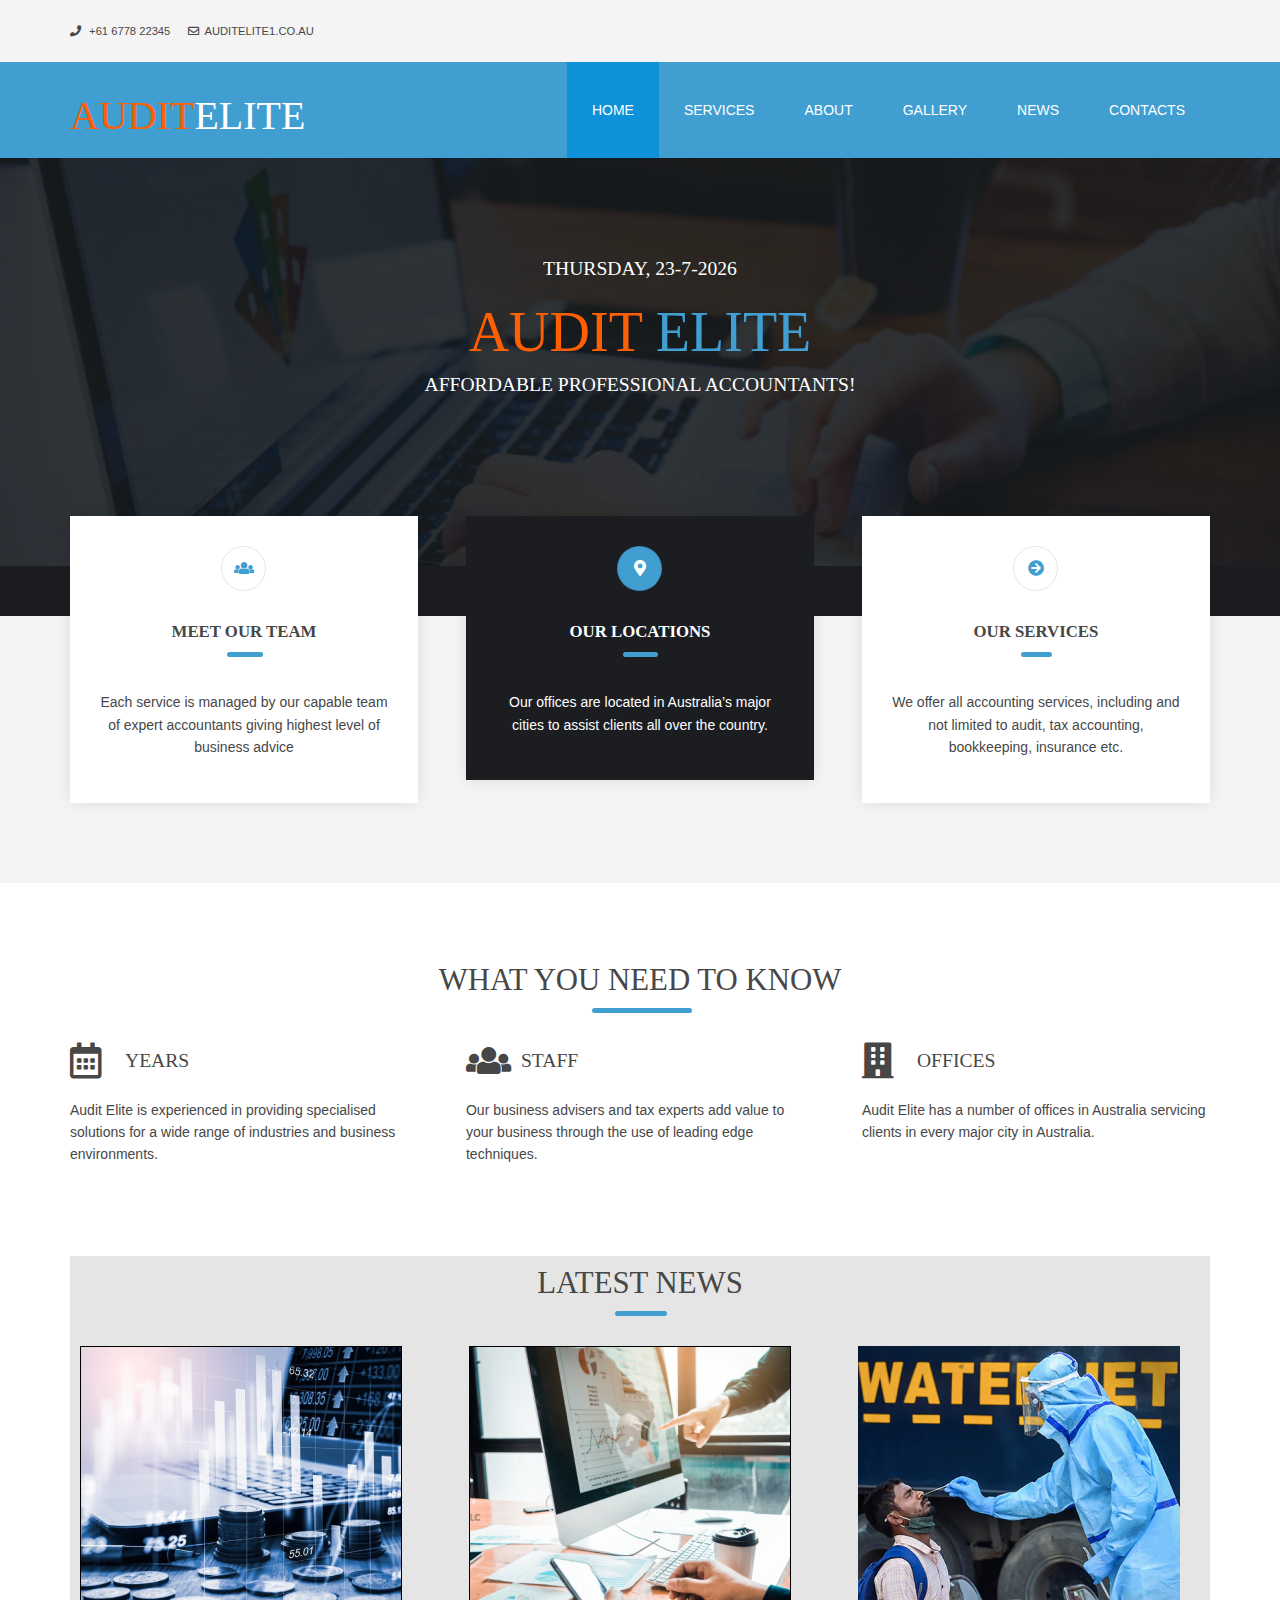
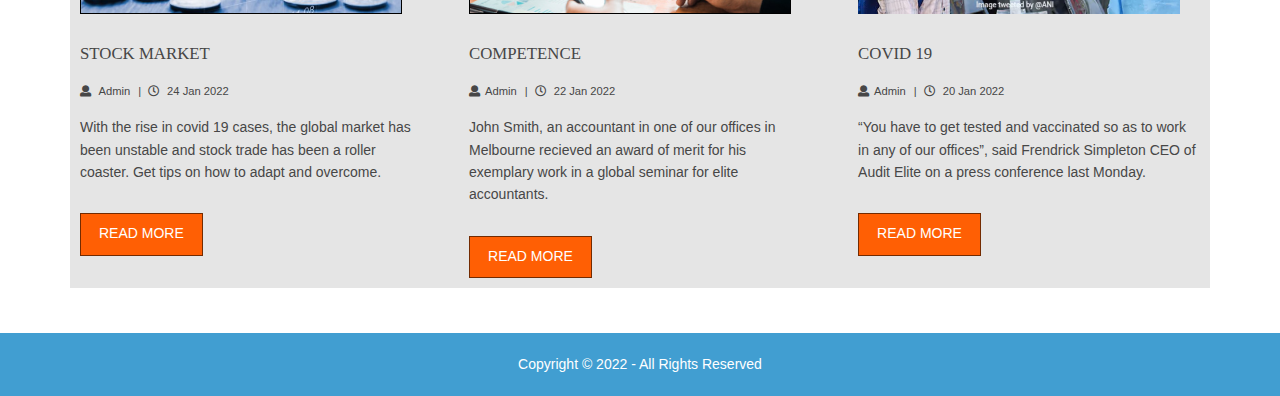
<file: index.html>
<!DOCTYPE html>
<html lang="">

<head>
    <title>AuditElite</title>
    <meta charset="utf-8">
    <meta name="viewport" content="width=device-width, initial-scale=1.0">
    <meta http-equiv="X-UA-Compatible" content="IE=EmulateIE8">
    <link href="layout/styles/layout.css" rel="stylesheet" type="text/css" media="all">
</head>

<body id="top">

    <div class="wrapper row0">
        <div id="topbar" class="hoc clear">
            <div class="fl_left">

                <ul class="nospace">
                    <li><i class="fas fa-phone rgtspace-5"></i> +61 6778 22345</li>
                    <li><i class="far fa-envelope rgtspace-5"></i>auditelite1.co.au</li>
                </ul>

            </div>
        </div>
    </div>

    <div class="wrapper row1">
        <header id="header" class="hoc clear">
            <div id="logo" class="fl_left">

                <h1><a href="index.html"><span style="color: #FF5F04;">AUDIT</span>ELITE</a></h1>

            </div>
            <nav id="mainav" class="fl_right">

                <ul class="clear">
                    <li class="active"><a href="index.html">Home</a></li>
                    <li><a href="pages/services.html">Services</a></li>
                    <li><a href="pages/about.html">About</a></li>
                    <li><a href="pages/gallery.html">Gallery</a></li>
                    <li><a href="pages/news.html">News</a></li>
                    <li><a href="pages/contacts.html">Contacts</a></li>
                </ul>

            </nav>
        </header>
    </div>

    <div class="wrapper bgded overlay" style="background-image:url('images/demo/homeimg.png');">
        <div id="pageintro" class="hoc clear btmspace-50">
            <article>
                <h2 id="displayDateTime">.</h2>
                <h2 class="heading"> <span style="color: #FF5F04;">AUDIT</span> <span style="color: #419ED1;">ELITE</span> </h2>
                <h3>Affordable Professional Accountants!</h3>

            </article>
        </div>
    </div>

    <div class="wrapper row2">
        <section id="introblocks" class="hoc container clear">
            <ul class="nospace group">
                <li class="one_third first">
                    <article><a href="pages/contacts.html"><i class="fas fa-users"></i></a>
                        <h6 class="heading underline">Meet our team</h6>
                        <p>Each service is managed by our capable team of expert accountants giving highest level of business advice
                        </p>
                    </article>
                </li>
                <li class="one_third">
                    <article class="active"><a href="pages/contacts.html"><i class="fas fa-map-marker-alt"></i></a>
                        <h6 class="heading underline">Our Locations</h6>
                        <p>Our offices are located in Australia’s major cities to assist clients all over the country.
                        </p>
                    </article>
                </li>
                <li class="one_third">
                    <article><a href="pages/services.html"><i class="fas fa-arrow-circle-right"></i></a>
                        <h6 class="heading underline">Our Services</h6>
                        <p>We offer all accounting services, including and not limited to audit, tax accounting, bookkeeping, insurance etc.
                        </p>
                    </article>
                </li>
            </ul>
        </section>
    </div>
    <div class="wrapper row3">
        <main class="hoc container clear">
            <div class="center btmspace-10">
                <h6 class="heading underline font-x2">What you need to know</h6>
            </div>
            <ul class="nospace group overview btmspace-10">
                <li class="one_third">
                    <article>
                        <div class="clear"><a href="#"><i class="far fa-calendar-alt"></i></a>
                            <h6 class="heading">Years</h6>
                        </div>
                        <p>Audit Elite is experienced in providing specialised solutions for a wide range of industries and business environments.</p>
                    </article>
                </li>
                <li class="one_third">
                    <article>
                        <div class="clear"><a href="#"><i class="fas fa-users"></i></a>
                            <h6 class="heading">Staff</h6>
                        </div>
                        <p>Our business advisers and tax experts add value to your business through the use of leading edge techniques.</p>
                    </article>
                </li>
                <li class="one_third">
                    <article>
                        <div class="clear"><a href="#"><i class="fas fa-building"></i></a>
                            <h6 class="heading">Offices</h6>
                        </div>
                        <p>Audit Elite has a number of offices in Australia servicing clients in every major city in Australia.</p>
                    </article>
                </li>
            </ul>
        </main>
    </div>


    <div class="wrapper row3">
        <section class="hoc container clear" style="background-color: #E5E5E5; padding: 10px;">

            <div class="center btmspace-10">
                <h6 class="heading underline font-x2">Latest News</h6>
            </div>
            <ul id="latest" class="nospace group">
                <li class="one_third first">
                    <article>
                        <figure>
                            <img src="images/demo/new1.png" alt="">
                        </figure>
                        <div class="excerpt">
                            <h6 class="heading">Stock Market</h6>
                            <ul class="nospace meta">
                                <li><i class="fas fa-user rgtspace-5"></i> Admin</li>
                                <li><i class="far fa-clock rgtspace-5"></i>
                                    <time datetime="2045-04-06T08:15+00:00">24 Jan 2022</time>
                                </li>
                            </ul>
                            <p>With the rise in covid 19 cases, the global market has been unstable and stock trade has been a roller coaster. Get tips on how to adapt and overcome.</p>
                            <footer><a class="btn" href="pages/news.html">Read More</a></footer>
                        </div>
                    </article>
                </li>
                <li class="one_third">
                    <article>
                        <figure>
                            <img src="images/demo/news2.png" alt="">
                        </figure>
                        <div class="excerpt">
                            <h6 class="heading">Competence</h6>
                            <ul class="nospace meta">
                                <li><i class="fas fa-user rgtspace-5"></i>Admin</li>
                                <li><i class="far fa-clock rgtspace-5"></i>
                                    <time datetime="2045-04-05T08:15+00:00">22 Jan 2022</time>
                                </li>
                            </ul>
                            <p>John Smith, an accountant in one of our offices in Melbourne recieved an award of merit for his exemplary work in a global seminar for elite accountants. </p>
                            <footer><a class="btn" href="pages/news.html">Read More</a></footer>
                        </div>
                    </article>
                </li>
                <li class="one_third">
                    <article>
                        <figure>
                            <img src="images/demo/news3.png" alt="">
                        </figure>
                        <div class="excerpt">
                            <h6 class="heading">Covid 19</h6>
                            <ul class="nospace meta">
                                <li><i class="fas fa-user rgtspace-5"></i>Admin</li>
                                <li><i class="far fa-clock rgtspace-5"></i>
                                    <time datetime="2045-04-04T08:15+00:00">20 Jan 2022</time>
                                </li>
                            </ul>
                            <p>“You have to get tested and vaccinated so as to work in any of our offices”, said Frendrick Simpleton CEO of Audit Elite on a press conference last Monday.</p>
                            <footer><a class="btn" href="pages/news.html">Read More</a></footer>
                        </div>
                    </article>
                </li>
            </ul>

        </section><br><br>
    </div>
    <div class="wrapper row5">
        <div id="copyright" class="hoc clear">

            <p class="center">Copyright &copy; 2022 - All Rights Reserved</p>

        </div>
    </div>
    <script>
        var today = new Date();
        var day = today.getDay();
        var daylist = ["Sunday", "Monday", "Tuesday", "Wednesday ", "Thursday", "Friday", "Saturday"];
        var date = today.getDate() + '-' + (today.getMonth() + 1) + '-' + today.getFullYear();

        var dateTime = date + ' ';

        document.getElementById("displayDateTime").innerHTML = daylist[day] + ',&nbsp' + dateTime;
    </script>
</body>


</html>
</file>
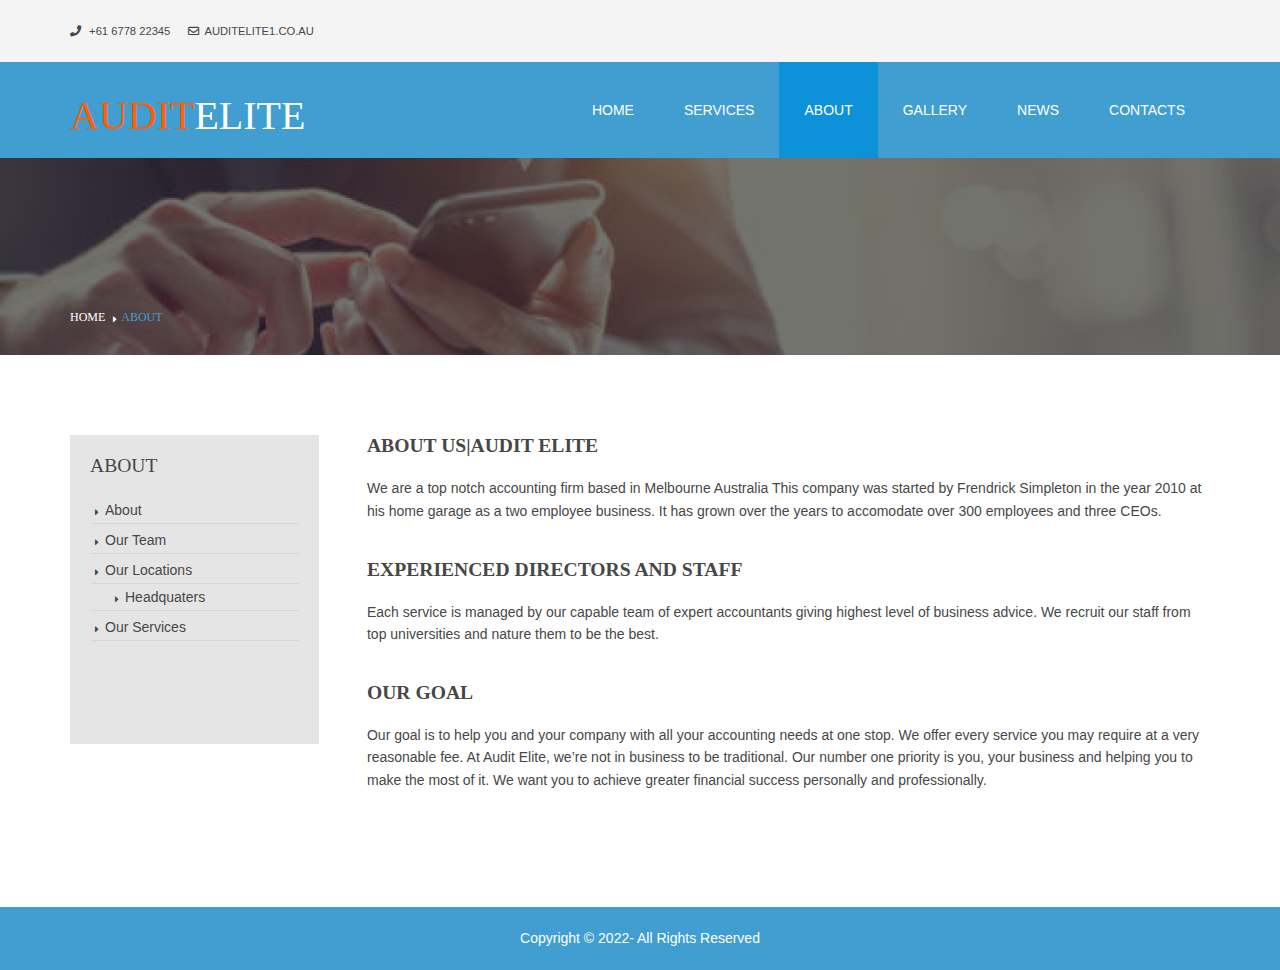
<file: pages/about.html>
<!DOCTYPE html>

<html lang="">

<head>
    <title>About</title>
    <meta charset="utf-8">
    <meta name="viewport" content="width=device-width, initial-scale=1.0">
    <meta http-equiv="X-UA-Compatible" content="IE=EmulateIE8">
    <link href="../layout/styles/layout.css" rel="stylesheet" type="text/css" media="all">
</head>

<body id="top">
    <div class="wrapper row0">
        <div id="topbar" class="hoc clear">
            <div class="fl_left">

                <ul class="nospace">
                    <li><i class="fas fa-phone rgtspace-5"></i> +61 6778 22345</li>
                    <li><i class="far fa-envelope rgtspace-5"></i>auditelite1.co.au</li>
                </ul>

            </div>
        </div>
    </div>

    <div class="wrapper row1">
        <header id="header" class="hoc clear">
            <div id="logo" class="fl_left">

                <h1><a href="../index.html"><span style="color: #FF5F04;">AUDIT</span>ELITE</a></h1>

            </div>
            <nav id="mainav" class="fl_right">

                <ul class="clear">
                    <li><a href="../index.html">Home</a></li>
                    <li><a href="services.html">Services</a></li>
                    <li class="active"><a href="about.html">About</a></li>
                    <li><a href="gallery.html">Gallery</a></li>
                    <li><a href="news.html">News</a></li>
                    <li><a href="contacts.html">Contacts</a></li>
                </ul>

            </nav>
        </header>
    </div>

    <div class="wrapper bgded overlay" style="background-image:url('../images/demo/contactsimg.png');">
        <div id="breadcrumb" class="hoc clear">

            <ul>
                <li class="heading"><a href="../index.html">Home</a></li>
                <li class="heading"><a href="#">About</a></li>
            </ul>

        </div>
    </div>

    <div class="wrapper row3">
        <main class="hoc container clear">

            <div style="background-color: #E5E5E5;padding: 20px;" class="sidebar one_quarter first">

                <h6>About</h6>
                <nav class="sdb_holder">
                    <ul>
                        <li><a href="#">About</a></li>
                        <li><a href="contacts.html">Our Team</a></li>
                        <li><a href="contacts.html">Our Locations</a>
                            <ul>
                                <li><a href="contacts.html">Headquaters</a></li>
                            </ul>
                        </li>
                        <li><a href="services.html">Our Services</a></li>
                    </ul><br><br><br><br><br>
                </nav>
            </div>
            <div class="three_quarter">
                <article>
                    <h2><strong>About us|Audit Elite</strong></h2>
                    <div class="comcont">
                        <p>We are a top notch accounting firm based in Melbourne Australia This company was started by Frendrick Simpleton in the year 2010 at his home garage as a two employee business. It has grown over the years to accomodate over 300
                            employees and three CEOs.
                        </p>
                    </div>
                </article>
                <br>


                <article>
                    <header>
                        <h2><strong>Experienced directors and staff</strong></h2>
                    </header>
                    <div class="comcont">
                        <p>Each service is managed by our capable team of expert accountants giving highest level of business advice. We recruit our staff from top universities and nature them to be the best.
                        </p>
                    </div>
                </article>
                <br>


                <article>
                    <header>
                        <h2><strong>Our goal</strong></h2>
                    </header>
                    <div class="comcont">
                        <p>Our goal is to help you and your company with all your accounting needs at one stop. We offer every service you may require at a very reasonable fee. At Audit Elite, we’re not in business to be traditional. Our number one priority
                            is you, your business and helping you to make the most of it. We want you to achieve greater financial success personally and professionally.
                        </p>
                    </div>
                </article>
                <br>
            </div>
        </main>
    </div>


    <div class="clear"></div>


    <div class="wrapper row5">
        <div id="copyright" class="hoc clear">

            <p class="center">Copyright &copy; 2022- All Rights Reserved </p>

        </div>
    </div>
</body>

</html>
</file>
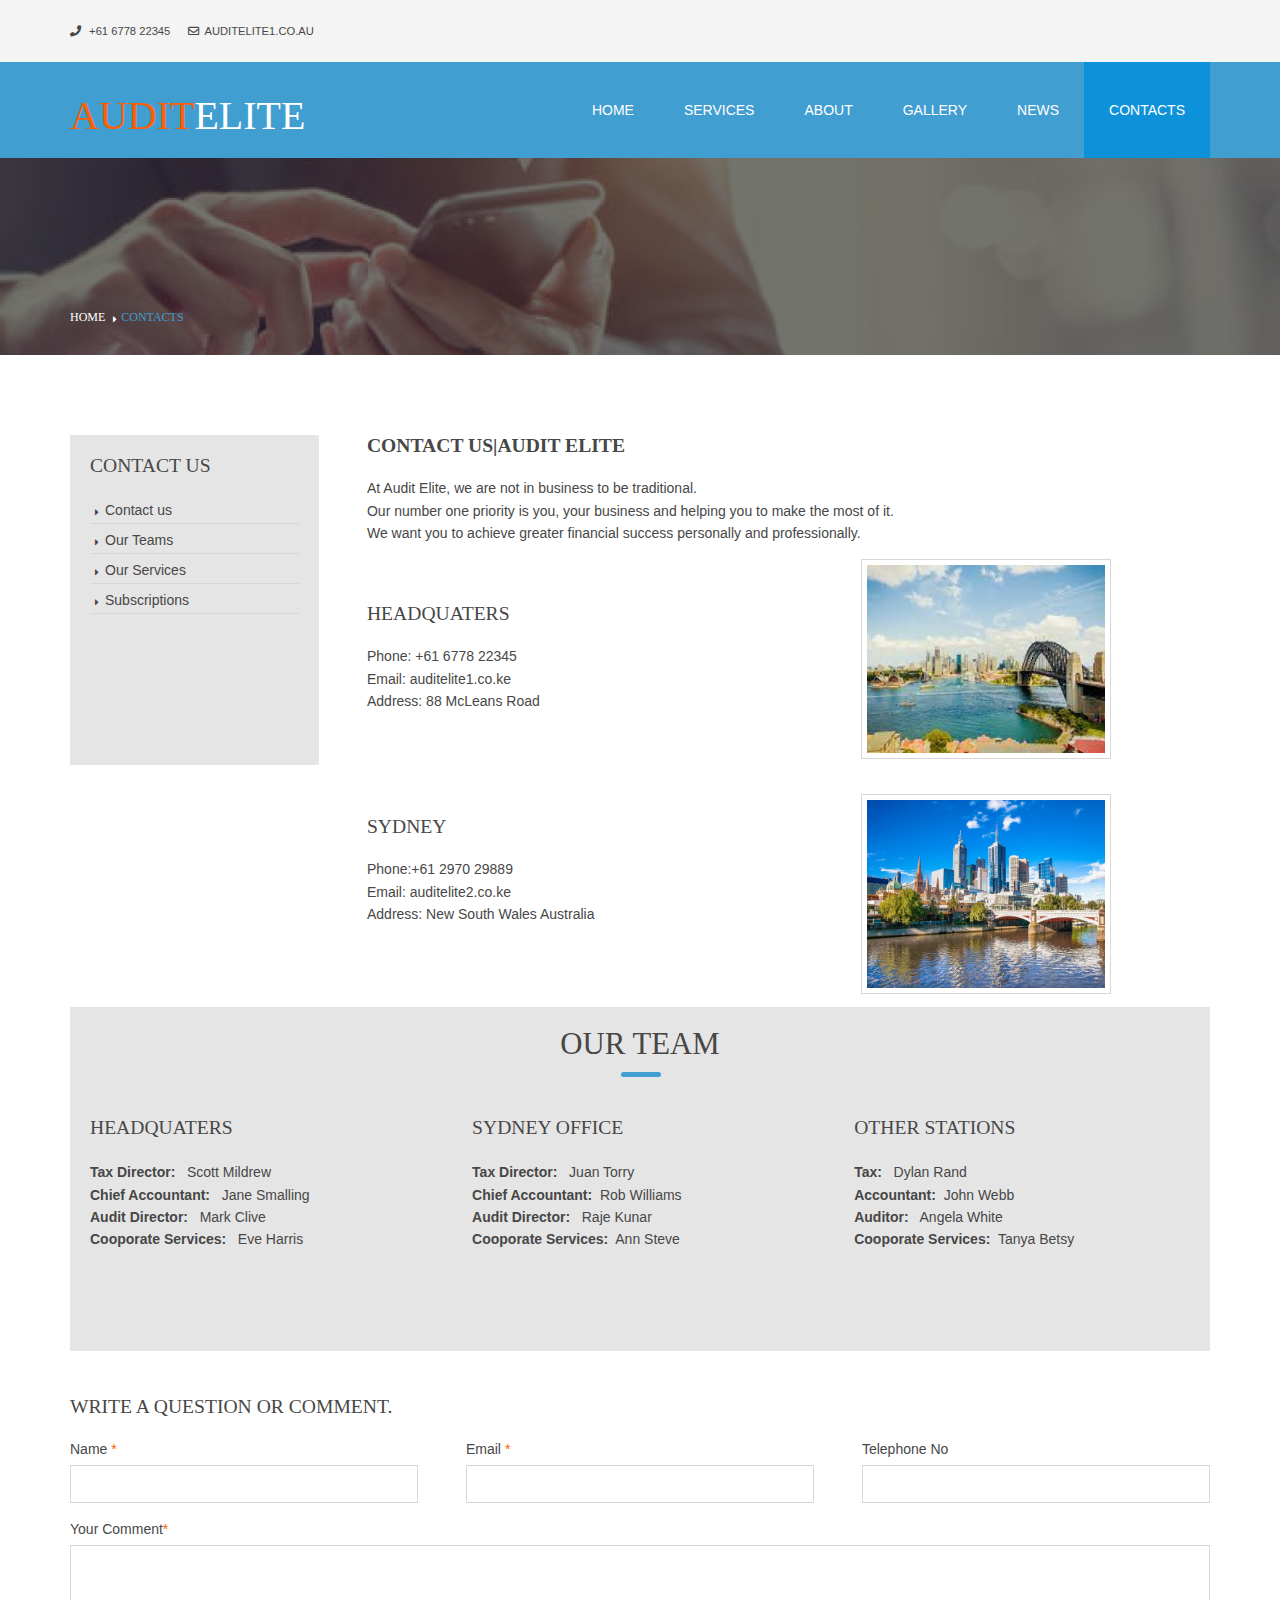
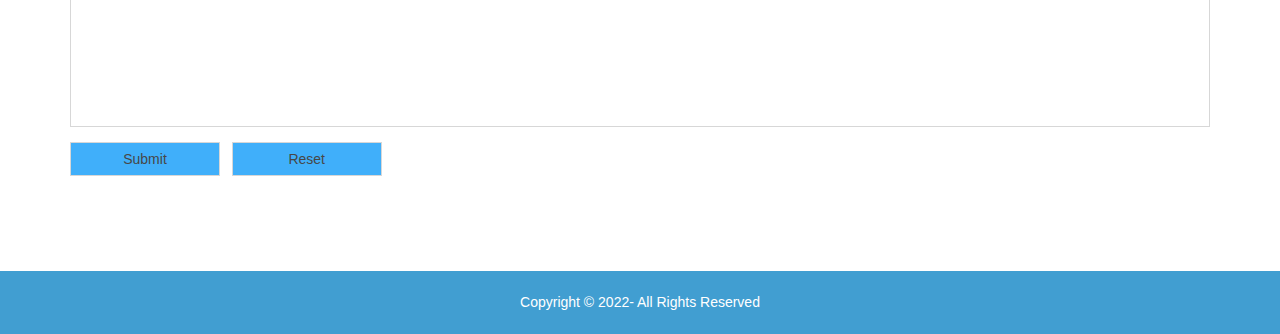
<file: pages/contacts.html>
<!DOCTYPE html>

<html lang="">

<head>
    <title>News</title>
    <meta charset="utf-8">
    <meta name="viewport" content="width=device-width, initial-scale=1.0">
    <meta http-equiv="X-UA-Compatible" content="IE=EmulateIE8">
    <link href="../layout/styles/layout.css" rel="stylesheet" type="text/css" media="all">
</head>

<body id="top">
    <div class="wrapper row0">
        <div id="topbar" class="hoc clear">
            <div class="fl_left">

                <ul class="nospace">
                    <li><i class="fas fa-phone rgtspace-5"></i> +61 6778 22345</li>
                    <li><i class="far fa-envelope rgtspace-5"></i>auditelite1.co.au</li>
                </ul>

            </div>
        </div>
    </div>

    <div class="wrapper row1">
        <header id="header" class="hoc clear">
            <div id="logo" class="fl_left">

                <h1><a href="../index.html"><span style="color: #FF5F04;">AUDIT</span>ELITE</a></h1>

            </div>
            <nav id="mainav" class="fl_right">

                <ul class="clear">
                    <li><a href="../index.html">Home</a></li>
                    <li><a href="services.html">Services</a></li>
                    <li><a href="about.html">About</a></li>
                    <li><a href="gallery.html">Gallery</a></li>
                    <li><a href="news.html">News</a></li>
                    <li class="active"><a href="contacts.html">Contacts</a></li>
                </ul>

            </nav>
        </header>
    </div>

    <div class="wrapper bgded overlay" style="background-image:url('../images/demo/contactsimg.png');">
        <div id="breadcrumb" class="hoc clear">

            <ul>
                <li class="heading"><a href="../index.html">Home</a></li>
                <li class="heading"><a href="#">Contacts</a></li>
            </ul>

        </div>
    </div>

    <div class="wrapper row3">
        <main class="hoc container clear">

            <div style="background-color: #E5E5E5;padding: 20px;" class="sidebar one_quarter first">

                <h6>Contact Us</h6>
                <nav class="sdb_holder">
                    <ul>
                        <li><a href="#">Contact us</a></li>
                        <li><a href="#">Our Teams</a></li>
                        <li><a href="services.html">Our Services</a></li>
                        <li><a href="subscription.html">Subscriptions</a><br><br><br><br><br><br><br><br>
                        </li>
                    </ul>
                </nav>
            </div>
            <div class="content three_quarter">
                <h1><strong>Contact us|Audit Elite</strong></h1>
                <p> At Audit Elite, we are not in business to be traditional. <br>Our number one priority is you, your business and helping you to make the most of it.<br> We want you to achieve greater financial success personally and professionally.</p>
            </div>
            <div class="content two_third">
                <img class="imgr borderedbox inspace-5" style="height: 200px; width: 250px;" src="../images/demo/cont1.png" alt=""><br>
                <br>
                <h1>Headquaters</h1>
                <p>Phone: +61 6778 22345<br> Email: auditelite1.co.ke<br> Address: 88 McLeans Road</p> <br><br><br>
                <img class="imgr borderedbox inspace-5" style="height: 200px; width: 250px;" src="../images/demo/cont2.png" alt="">
                <br>
                <h1>Sydney</h1>
                <p>Phone:+61 2970 29889<br> Email: auditelite2.co.ke
                    <br> Address: New South Wales Australia
                </p><br><br><br>
            </div><br><br>
            <div class="clear" style="background-color: #E5E5E5;padding: 20px;">
                <div class="center btmspace-20">
                    <h6 class="heading underline font-x2">Our Team</h6>
                </div>
                <ul class="nospace group overview btmspace-80">
                    <li class="one_third">
                        <article>

                            <h6 class="heading">Headquaters</h6><br>

                            <p><strong>Tax Director:</strong> &nbsp; Scott Mildrew<br>

                                <strong>Chief Accountant:</strong> &nbsp; Jane Smalling<br>

                                <strong>Audit Director:</strong> &nbsp; Mark Clive<br>

                                <strong>Cooporate Services:</strong> &nbsp; Eve Harris

                            </p>
                        </article>
                    </li>
                    <li class="one_third">
                        <article>

                            <h6 class="heading">Sydney Office</h6><br>

                            <p><strong>Tax Director:</strong> &nbsp; Juan Torry<br>

                                <strong>Chief Accountant:</strong>&nbsp; Rob Williams<br>

                                <strong>Audit Director:</strong> &nbsp; Raje Kunar<br>

                                <strong>Cooporate Services:</strong>&nbsp; Ann Steve

                            </p>
                        </article>
                    </li>
                    <li class="one_third">
                        <article>

                            <h6 class="heading">Other Stations</h6><br>

                            <p><strong>Tax:</strong> &nbsp; Dylan Rand<br>

                                <strong>Accountant:</strong>&nbsp; John Webb<br>

                                <strong>Auditor:</strong> &nbsp; Angela White<br>

                                <strong>Cooporate Services:</strong>&nbsp; Tanya Betsy

                            </p>
                        </article>
                    </li>
                </ul>
            </div><br><br>
            <div id="comments">
                <h2>Write a question or comment.</h2>
                <form action="#" method="post">
                    <div class="one_third first">
                        <label for="name">Name <span>*</span></label>
                        <input type="text" name="name" id="name" value="" size="22" required>
                    </div>
                    <div class="one_third">
                        <label for="email">Email <span>*</span></label>
                        <input type="email" name="email" id="email" value="" size="22" required>
                    </div>
                    <div class="one_third">
                        <label for="url">Telephone No</label>
                        <input type="url" name="url" id="url" value="" size="22">
                    </div>
                    <div class="block clear">
                        <label for="comment">Your Comment<span>*</span></label>
                        <textarea name="comment" id="comment" cols="25" rows="10" required></textarea>
                    </div>
                    <div>
                        <input type="submit" name="submit" style="background-color: #40affa;" value="Submit"> &nbsp;
                        <input type="reset" name="reset" style="background-color: #40affa;" value="Reset">
                    </div>
                </form>
            </div>
        </main>
    </div>

    <div class="clear"></div>


    <div class="wrapper row5">
        <div id="copyright" class="hoc clear">

            <p class="center">Copyright &copy; 2022- All Rights Reserved </p>

        </div>
    </div>
</body>

</html>
</file>
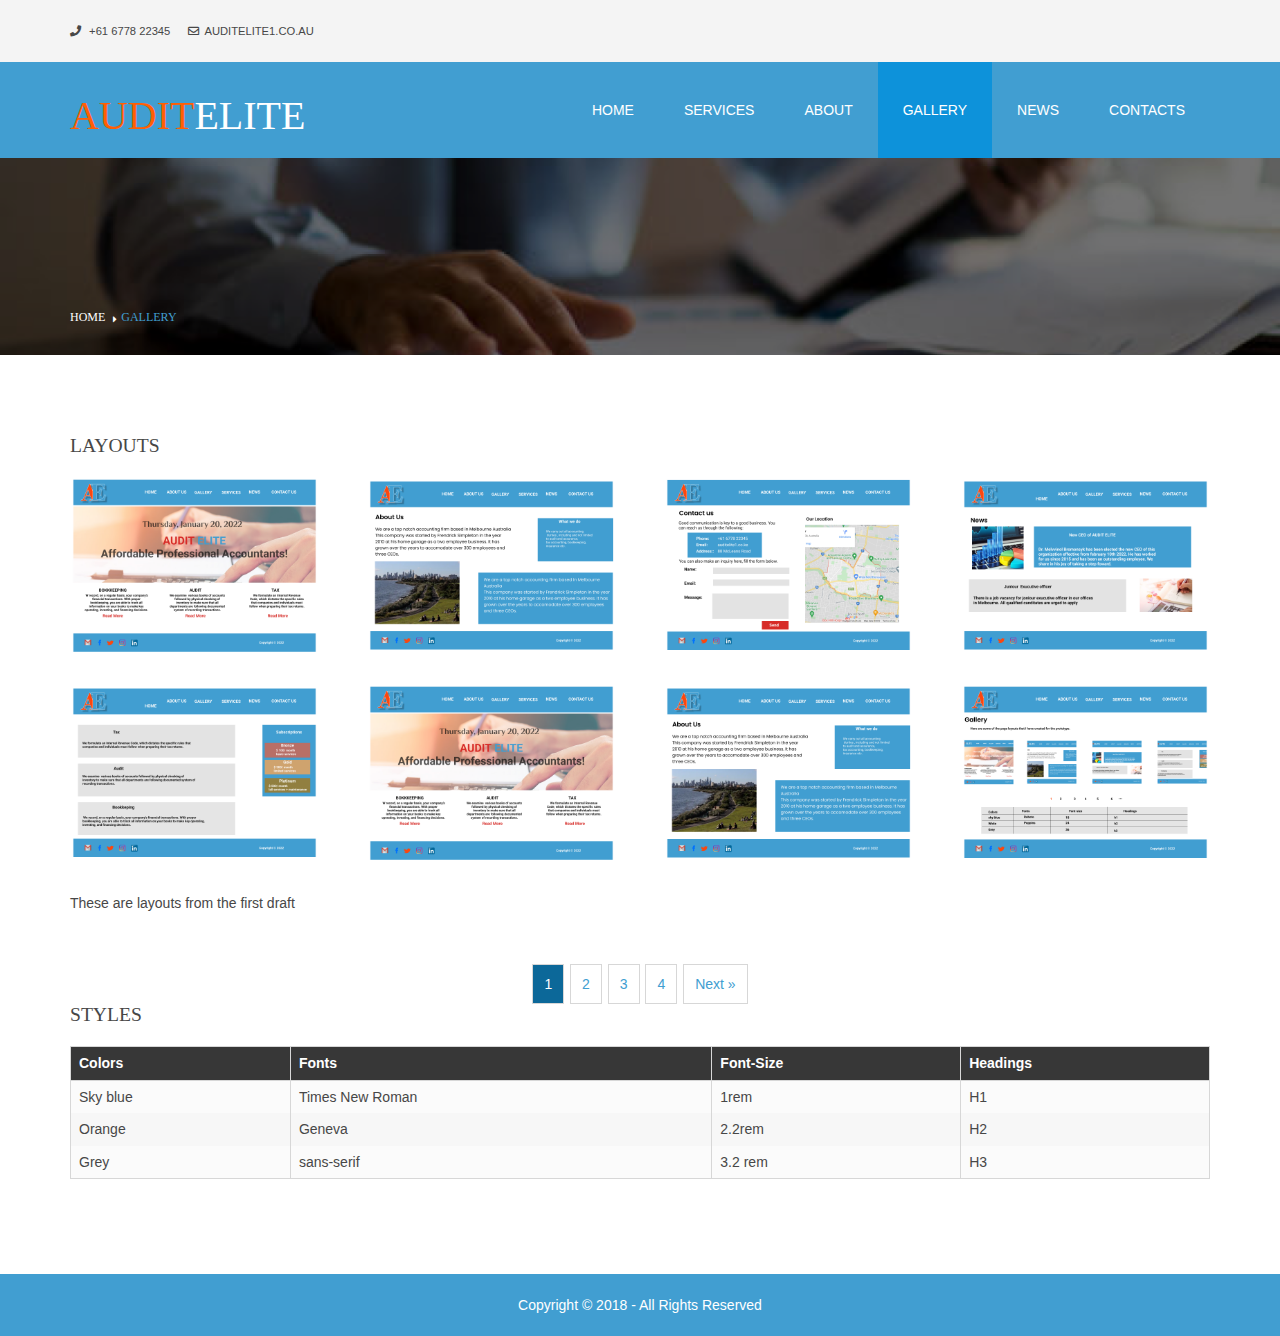
<file: pages/gallery.html>
<!DOCTYPE html>

<html lang="">

<head>
    <title> Gallery</title>
    <meta charset="utf-8">
    <meta name="viewport" content="width=device-width, initial-scale=1.0">
    <meta http-equiv="X-UA-Compatible" content="IE=EmulateIE8">
    <link href="../layout/styles/layout.css" rel="stylesheet" type="text/css" media="all">
</head>

<body id="top">

    <div class="wrapper row0">
        <div id="topbar" class="hoc clear">
            <div class="fl_left">

                <ul class="nospace">
                    <li><i class="fas fa-phone rgtspace-5"></i> +61 6778 22345</li>
                    <li><i class="far fa-envelope rgtspace-5"></i>auditelite1.co.au</li>
                </ul>

            </div>
        </div>
    </div>

    <div class="wrapper row1">
        <header id="header" class="hoc clear">
            <div id="logo" class="fl_left">

                <h1><a href="../index.html"><span style="color: #FF5F04;">AUDIT</span>ELITE</a></h1>

            </div>
            <nav id="mainav" class="fl_right">

                <ul class="clear">
                    <li><a href="../index.html">Home</a></li>
                    <li><a href="services.html">Services</a></li>
                    <li><a href="about.html">About</a></li>
                    <li class="active"><a href="#">Gallery</a></li>
                    <li><a href="news.html">News</a></li>
                    <li><a href="contacts.html">Contacts</a></li>
                </ul>

            </nav>
        </header>
    </div>

    <div class="wrapper bgded overlay" style="background-image:url('../images/demo/galleryimg.png');">
        <div id="breadcrumb" class="hoc clear">

            <ul>
                <li class="heading"><a href="../index.html">Home</a></li>
                <li class="heading"><a href="#">Gallery</a></li>
            </ul>
        </div>
    </div>

    <div class="wrapper row3">
        <main class="hoc container clear">

            <div class="content">

                <div id="gallery">
                    <figure>
                        <header class="heading">Layouts
                        </header>
                        <ul class="nospace clear">
                            <li class="one_quarter first">
                                <img src="../images/demo/gallery/Landing_page.png" alt="Landing page">
                            </li>
                            <li class="one_quarter">
                                <img src="../images/demo/gallery/About_us.png" alt="About us">
                            </li>
                            <li class="one_quarter">
                                <img src="../images/demo/gallery/Contact_us.png" alt="contact">
                            </li>
                            <li class="one_quarter">
                                <img src="../images/demo/gallery/News.png" alt="news">
                            </li>
                            <li class="one_quarter first">
                                <img src="../images/demo/gallery/Services.png" alt="services">
                            </li>
                            <li class="one_quarter">
                                <img src="../images/demo/gallery/Landing_page.png" alt="landing page">
                            </li>
                            <li class="one_quarter">
                                <img src="../images/demo/gallery/About_us.png" alt="About">
                            </li>
                            <li class="one_quarter">
                                <img src="../images/demo/gallery/Gallery.png" alt="gallery">
                            </li>
                        </ul>
                        <figcaption>These are layouts from the first draft</figcaption>
                    </figure>
                </div>

                <nav class="pagination">
                    <ul>
                        <li class="current"><strong>1</strong></li>
                        <li><a href="#">2</a></li>
                        <li><a href="#">3</a></li>
                        <li><a href="#">4</a></li>
                        <li><a href="#">Next &raquo;</a></li>
                    </ul>
                </nav>

            </div>

            <div class="clear">
            </div>

            <h1>Styles</h1>
            <div class="scrollable">
                <table>
                    <thead>
                        <tr>
                            <th>Colors</th>
                            <th>Fonts</th>
                            <th>Font-Size</th>
                            <th>Headings</th>

                        </tr>
                    </thead>
                    <tbody>
                        <tr>
                            <td>Sky blue</td>
                            <td>Times New Roman</td>
                            <td>1rem</td>
                            <td>H1</td>
                        </tr>
                        <tr>
                            <td>Orange</td>
                            <td>Geneva</td>
                            <td>2.2rem</td>
                            <td>H2</td>
                        </tr>
                        <tr>
                            <td>Grey</td>
                            <td>sans-serif</td>
                            <td>3.2 rem</td>
                            <td>H3</td>
                        </tr>
                    </tbody>
                </table>
            </div>
        </main>
    </div>

    <div class="wrapper row5">
        <div id="copyright" class="hoc clear">

            <p class="center">Copyright &copy; 2018 - All Rights Reserved</p>


        </div>
    </div>
</body>

</html>
</file>
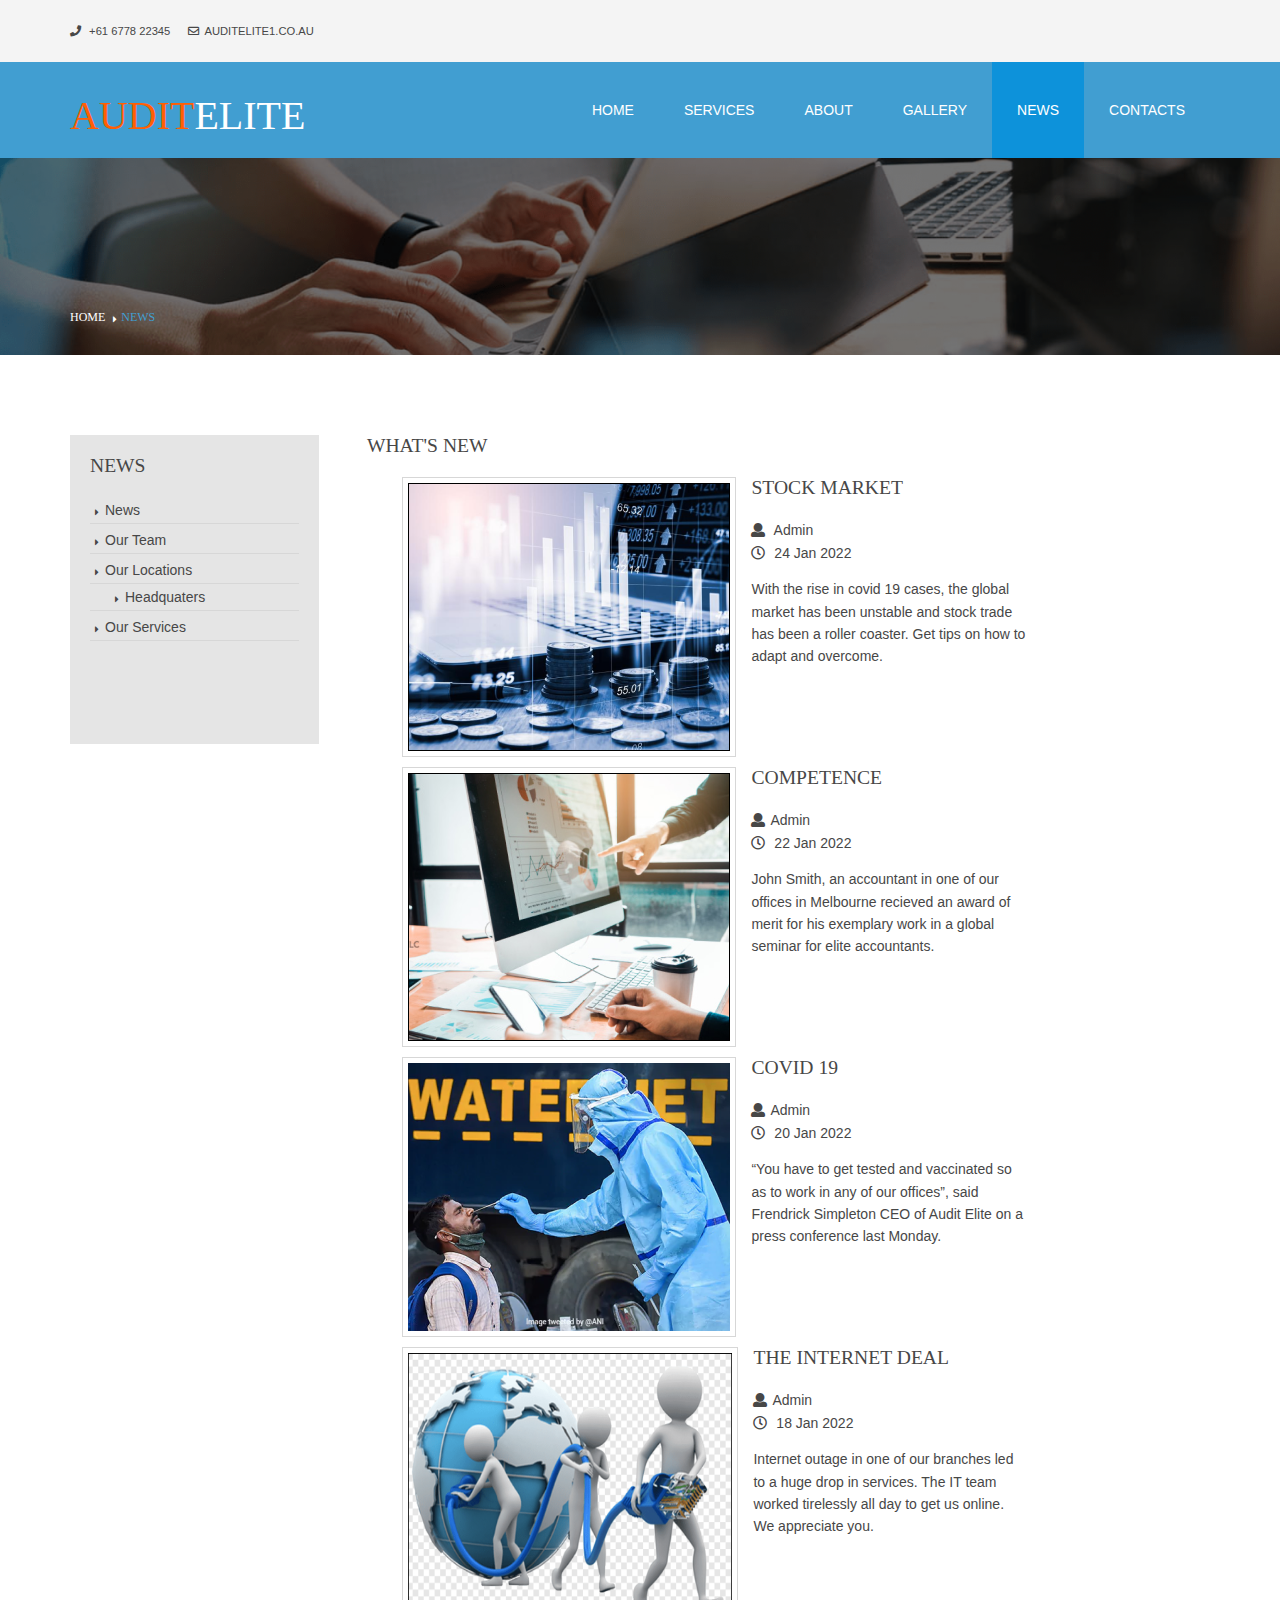
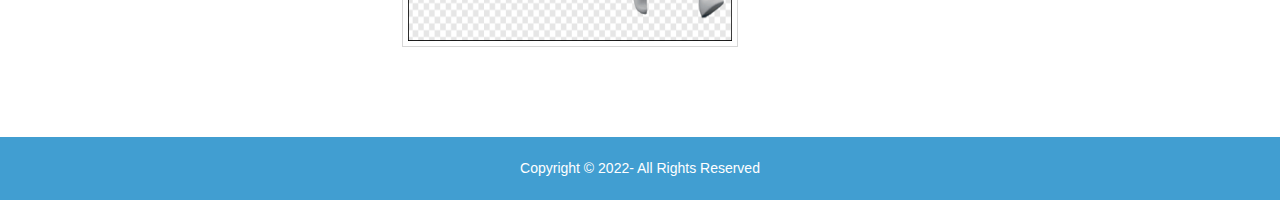
<file: pages/news.html>
<!DOCTYPE html>

<html lang="">

<head>
    <title>News</title>
    <meta charset="utf-8">
    <meta name="viewport" content="width=device-width, initial-scale=1.0">
    <meta http-equiv="X-UA-Compatible" content="IE=EmulateIE8">
    <link href="../layout/styles/layout.css" rel="stylesheet" type="text/css" media="all">
</head>

<body id="top">
    <div class="wrapper row0">
        <div id="topbar" class="hoc clear">
            <div class="fl_left">

                <ul class="nospace">
                    <li><i class="fas fa-phone rgtspace-5"></i> +61 6778 22345</li>
                    <li><i class="far fa-envelope rgtspace-5"></i>auditelite1.co.au</li>
                </ul>

            </div>
        </div>
    </div>

    <div class="wrapper row1">
        <header id="header" class="hoc clear">
            <div id="logo" class="fl_left">

                <h1><a href="../index.html"><span style="color: #FF5F04;">AUDIT</span>ELITE</a></h1>

            </div>
            <nav id="mainav" class="fl_right">

                <ul class="clear">
                    <li><a href="../index.html">Home</a></li>
                    <li><a href="services.html">Services</a></li>
                    <li><a href="about.html">About</a></li>
                    <li><a href="gallery.html">Gallery</a></li>
                    <li class="active"><a href="news.html">News</a></li>
                    <li><a href="contacts.html">Contacts</a></li>
                </ul>

            </nav>
        </header>
    </div>

    <div class="wrapper bgded overlay" style="background-image:url('../images/demo/newsimg.png');">
        <div id="breadcrumb" class="hoc clear">

            <ul>
                <li class="heading"><a href="../index.html">Home</a></li>
                <li class="heading"><a href="#">News</a></li>
            </ul>

        </div>
    </div>

    <div class="wrapper row3">
        <main class="hoc container clear">

            <div style="background-color: #E5E5E5;padding: 20px;" class="sidebar one_quarter first">

                <h6>News</h6>
                <nav class="sdb_holder">
                    <ul>
                        <li><a href="#">News</a></li>
                        <li><a href="contacts.html">Our Team</a></li>
                        <li><a href="contacts.html">Our Locations</a>
                            <ul>
                                <li><a href="contacts.html">Headquaters</a></li>
                            </ul>
                        </li>
                        <li><a href="services.html">Our Services</a></li>
                    </ul><br><br><br><br><br>
                </nav>
            </div>

            <div class="content three_quarter">
                <h1>What's New</h1>
                <div class="contet three_quarter">
                    <img class="imgl borderedbox inspace-5" src="../images/demo/new1.png" alt="">
                    <div class="excerpt">
                        <h6 class="heading">Stock Market</h6>
                        <ul class="nospace meta">
                            <li><i class="fas fa-user rgtspace-5"></i> Admin</li>
                            <li><i class="far fa-clock rgtspace-5"></i>
                                <time datetime="2045-04-06T08:15+00:00">24 Jan 2022</time>
                            </li>
                        </ul>
                        <p>With the rise in covid 19 cases, the global market has been unstable and stock trade has been a roller coaster. Get tips on how to adapt and overcome.</p>

                    </div>
                </div>
                <div class="underline"> </div>
                <div class="contet three_quarter">
                    <img class="imgl borderedbox inspace-5" src="../images/demo/news2.png" alt="">
                    <div class="excerpt">
                        <h6 class="heading">Competence</h6>
                        <ul class="nospace meta">
                            <li><i class="fas fa-user rgtspace-5"></i>Admin</li>
                            <li><i class="far fa-clock rgtspace-5"></i>
                                <time datetime="2045-04-05T08:15+00:00">22 Jan 2022</time>
                            </li>
                        </ul>
                        <p>John Smith, an accountant in one of our offices in Melbourne recieved an award of merit for his exemplary work in a global seminar for elite accountants. </p>

                    </div>
                </div>
                <div class="contet three_quarter">
                    <img class="imgl borderedbox inspace-5" src="../images/demo/news3.png" alt="">
                    <div class="excerpt">
                        <h6 class="heading">Covid 19</h6>
                        <ul class="nospace meta">
                            <li><i class="fas fa-user rgtspace-5"></i>Admin</li>
                            <li><i class="far fa-clock rgtspace-5"></i>
                                <time datetime="2045-04-04T08:15+00:00">20 Jan 2022</time>
                            </li>
                        </ul>
                        <p>“You have to get tested and vaccinated so as to work in any of our offices”, said Frendrick Simpleton CEO of Audit Elite on a press conference last Monday.</p>

                    </div>
                </div>
                <div class="contet three_quarter">
                    <img class="imgl borderedbox inspace-5" style="height: 300px; width: 336px;" src="../images/demo/news4.png" alt="">
                    <div class="excerpt">
                        <h6 class="heading">The Internet deal</h6>
                        <ul class="nospace meta">
                            <li><i class="fas fa-user rgtspace-5"></i>Admin</li>
                            <li><i class="far fa-clock rgtspace-5"></i>
                                <time datetime="2045-04-04T08:15+00:00">18 Jan 2022</time>
                            </li>
                        </ul>
                        <p>Internet outage in one of our branches led to a huge drop in services. The IT team worked tirelessly all day to get us online. We appreciate you.</p>

                    </div>
                </div>

            </div>


            <div class="clear"></div>
        </main>
    </div>


    <div class="wrapper row5">
        <div id="copyright" class="hoc clear">

            <p class="center">Copyright &copy; 2022- All Rights Reserved </p>

        </div>
    </div>
</body>

</html>
</file>
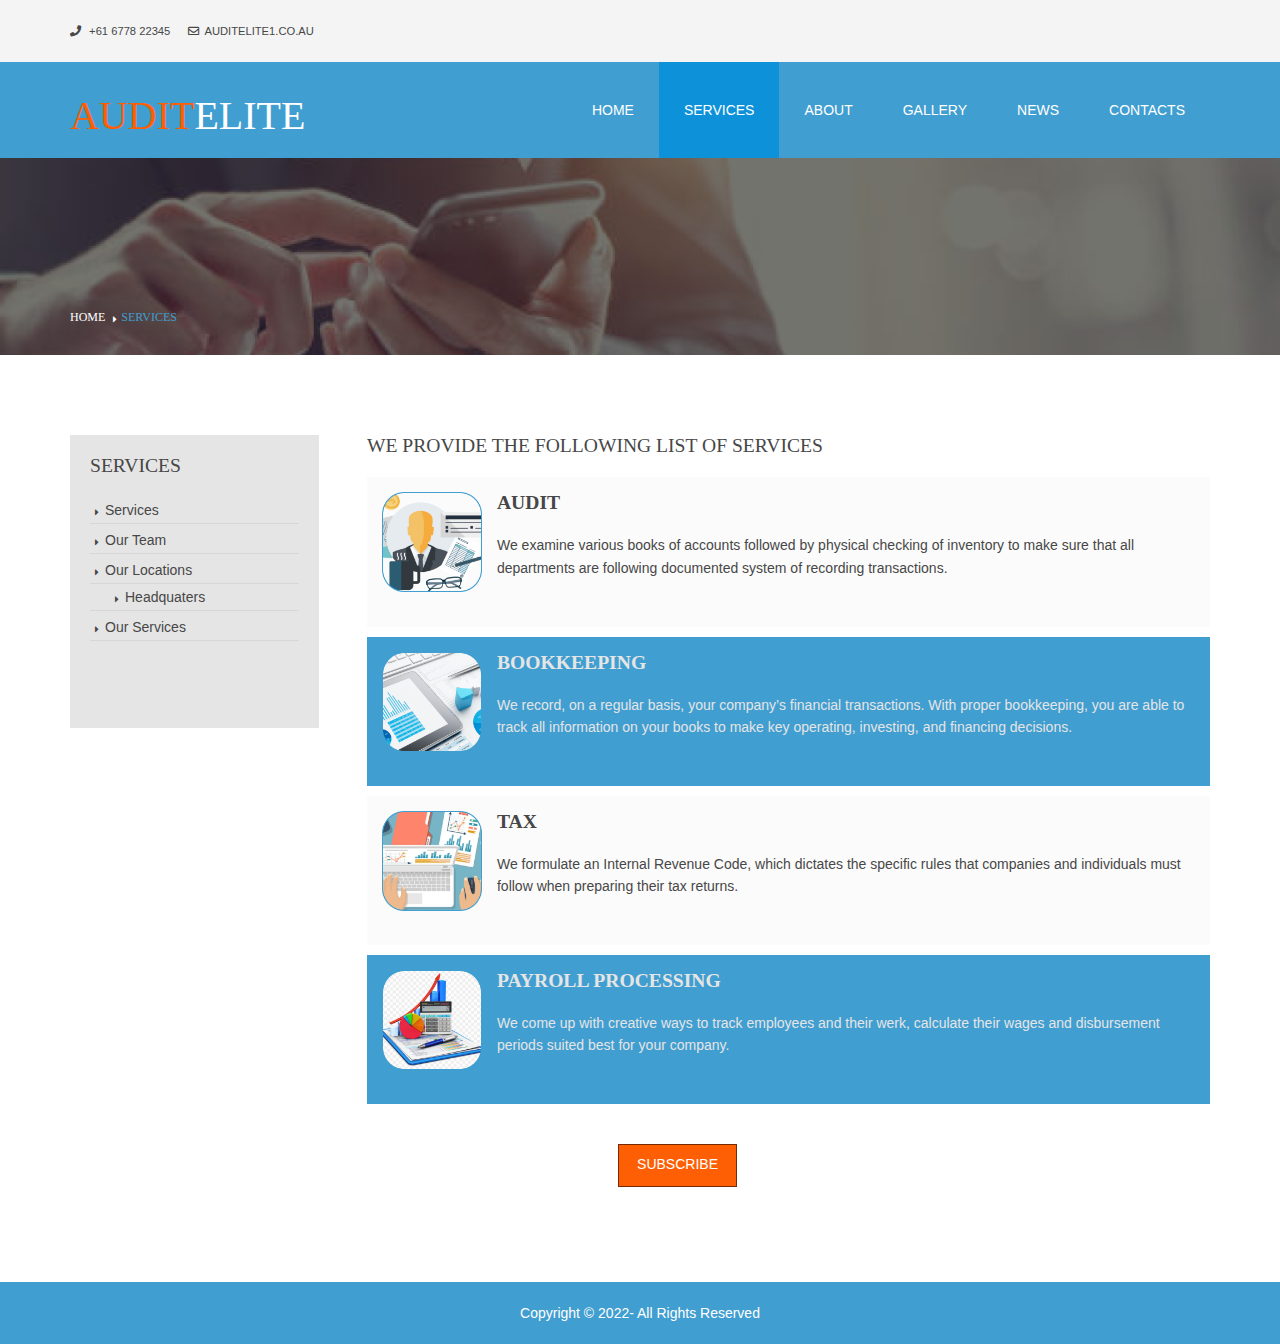
<file: pages/services.html>
<!DOCTYPE html>

<html lang="">

<head>
    <title>Contacts</title>
    <meta charset="utf-8">
    <meta name="viewport" content="width=device-width, initial-scale=1.0">
    <meta http-equiv="X-UA-Compatible" content="IE=EmulateIE8">
    <link href="../layout/styles/layout.css" rel="stylesheet" type="text/css" media="all">
</head>

<body id="top">
    <div class="wrapper row0">
        <div id="topbar" class="hoc clear">
            <div class="fl_left">

                <ul class="nospace">
                    <li><i class="fas fa-phone rgtspace-5"></i> +61 6778 22345</li>
                    <li><i class="far fa-envelope rgtspace-5"></i>auditelite1.co.au</li>
                </ul>

            </div>
        </div>
    </div>

    <div class="wrapper row1">
        <header id="header" class="hoc clear">
            <div id="logo" class="fl_left">

                <h1><a href="../index.html"><span style="color: #FF5F04;">AUDIT</span>ELITE</a></h1>

            </div>
            <nav id="mainav" class="fl_right">

                <ul class="clear">
                    <li><a href="../index.html">Home</a></li>
                    <li class="active"><a href="services.html">Services</a></li>
                    <li><a href="about.html">About</a></li>
                    <li><a href="gallery.html">Gallery</a></li>
                    <li><a href="news.html">News</a></li>
                    <li><a href="contacts.html">Contacts</a></li>
                </ul>

            </nav>
        </header>
    </div>

    <div class="wrapper bgded overlay" style="background-image:url('../images/demo/contactsimg.png');">
        <div id="breadcrumb" class="hoc clear">

            <ul>
                <li class="heading"><a href="../index.html">Home</a></li>
                <li class="heading"><a href="#">Services</a></li>
            </ul>

        </div>
    </div>

    <div class="wrapper row3">
        <main class="hoc container clear">

            <div style="background-color: #E5E5E5;padding: 20px;" class="sidebar one_quarter first">

                <h6>Services</h6>
                <nav class="sdb_holder">
                    <ul>
                        <li><a href="#">Services</a></li>
                        <li><a href="contacts.html">Our Team</a></li>
                        <li><a href="contacts.html">Our Locations</a>
                            <ul>
                                <li><a href="contacts.html">Headquaters</a></li>
                            </ul>
                        </li>
                        <li><a href="#">Our Services</a></li>
                    </ul><br><br><br><br>
                </nav>
            </div>
            <div id="comments" class="three_quarter">
                <h2>We provide the following list of services</h2>
                <ul>
                    <li>
                        <img class="imgl" style="height: 100px; width: 100px;" src="../images/demo/serv1.png" alt="">
                        <article>
                            <header>
                                <h2><strong>Audit</strong></h2>
                            </header>
                            <div class="comcont">
                                <p>We examine various books of accounts followed by physical checking of inventory to make sure that all departments are following documented system of recording transactions.</p><br>
                            </div>
                        </article>
                    </li>
                    <li style="background-color:#419ED1; color: #E5E5E5;">
                        <img class="imgl" style="height: 100px; width: 100px;" src="../images/demo/serv2.png" alt="">
                        <article>
                            <header>
                                <h2><strong>Bookkeeping</strong></h2>
                            </header>
                            <div class="comcont">
                                <p> We record, on a regular basis, your company’s financial transactions. With proper bookkeeping, you are able to track all information on your books to make key operating, investing, and financing decisions.</p><br>
                            </div>
                        </article>
                    </li>
                    <li>
                        <img class="imgl" style="height: 100px; width: 100px;" src="../images/demo/serv3.png" alt="">
                        <article>
                            <header>
                                <h2><strong>Tax</strong></h2>
                            </header>
                            <div class="comcont">
                                <p>We formulate an Internal Revenue Code, which dictates the specific rules that companies and individuals must follow when preparing their tax returns.</p><br>
                            </div>
                        </article>
                    </li>
                    <li style="background-color:#419ED1; color: #E5E5E5;">
                        <img class="imgl" style="height: 100px; width: 100px;" src="../images/demo/serv4.png" alt="">
                        <article>
                            <header>
                                <h2><strong>Payroll Processing</strong></h2>
                            </header>
                            <div class="comcont">
                                <p>We come up with creative ways to track employees and their werk, calculate their wages and disbursement periods suited best for your company.</p><br>
                            </div>
                        </article>
                    </li>
                </ul>
                <div class=" two_third center">
                    <footer><a class="btn" href="subscription.html" style="background-color:#FF5F04;">Subscribe</a></footer>
                </div>
            </div>
        </main>
    </div>


    <div class="clear"></div>


    <div class="wrapper row5">
        <div id="copyright" class="hoc clear">

            <p class="center">Copyright &copy; 2022- All Rights Reserved </p>

        </div>
    </div>
</body>

</html>
</file>
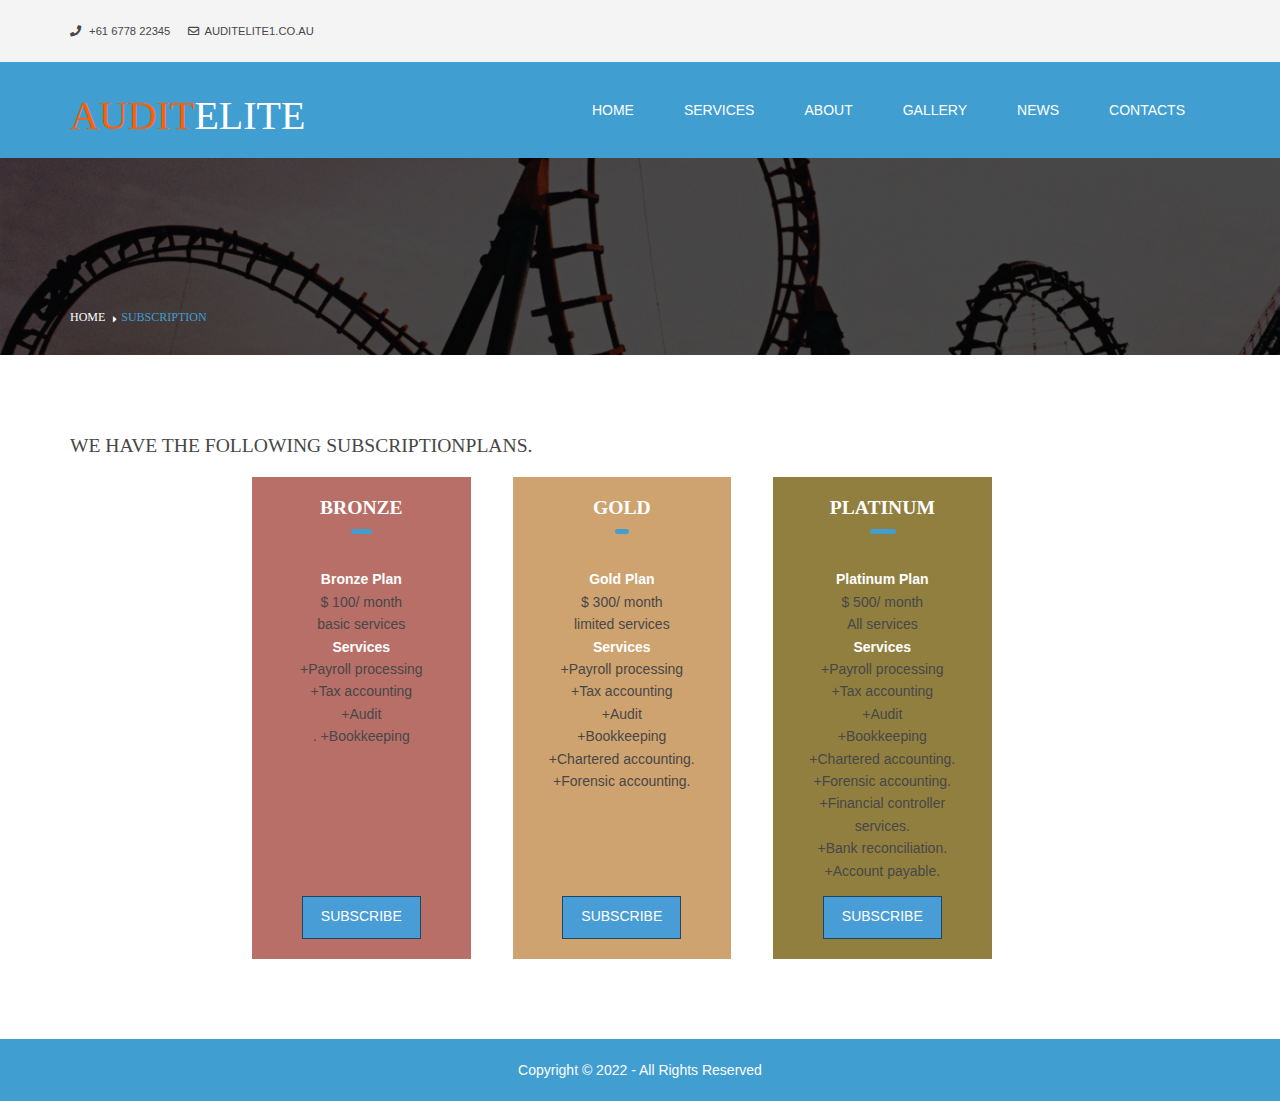
<file: pages/subscription.html>
<!DOCTYPE html>
<html lang="">

<head>
    <title>AuditElite</title>
    <meta charset="utf-8">
    <meta name="viewport" content="width=device-width, initial-scale=1.0">
    <meta http-equiv="X-UA-Compatible" content="IE=EmulateIE8">
    <link href="../layout/styles/layout.css" rel="stylesheet" type="text/css" media="all">
</head>

<body id="top">

    <div class="wrapper row0">
        <div id="topbar" class="hoc clear">
            <div class="fl_left">

                <ul class="nospace">
                    <li><i class="fas fa-phone rgtspace-5"></i> +61 6778 22345</li>
                    <li><i class="far fa-envelope rgtspace-5"></i>auditelite1.co.au</li>
                </ul>

            </div>
        </div>
    </div>

    <div class="wrapper row1">
        <header id="header" class="hoc clear">
            <div id="logo" class="fl_left">

                <h1><a href="../index.html"><span style="color: #FF5F04;">AUDIT</span>ELITE</a></h1>

            </div>
            <nav id="mainav" class="fl_right">

                <ul class="clear">
                    <li><a href="../index.html">Home</a></li>
                    <li><a href="services.html">Services</a></li>
                    <li><a href="about.html">About</a></li>
                    <li><a href="gallery.html">Gallery</a></li>
                    <li><a href="news.html">News</a></li>
                    <li><a href="contacts.html">Contacts</a></li>
                </ul>

            </nav>
        </header>
    </div>
    <div class="wrapper bgded overlay" style="background-image:url('../images/demo/subimg.png');">
        <div id="breadcrumb" class="hoc clear">

            <ul>
                <li class="heading"><a href="../index.html">Home</a></li>
                <li class="heading"><a href="#">Subscription</a></li>
            </ul>

        </div>
    </div>

    <div class="wrapper row3 ">

        <section class="hoc container clear">
            <h2>We have the following subscriptionplans.</h2>
            <ul class=" center" style="margin-left: 100px;">

                <li class="one_quarter center" style="background-color: #B86F67;border:5px;padding: 20px;">
                    <article>
                        <h6 class="heading underline"><strong style="color:white">Bronze</strong></h6>
                        <p>
                            <strong style="color:white">Bronze Plan</strong><br> $ 100/ month<br> basic services<br>
                            <strong style="color:white">Services</strong><br> +Payroll processing <br> +Tax accounting <br> +Audit <br>. +Bookkeeping <br><br><br><br><br>
                            <br><br></p>

                        <footer><a class="btn" href="subscription.html" style="background-color:#489dd6;">Subscribe</a></footer>

                    </article>
                </li>
                <li class="one_quarter center" style="background-color: #CFA36F;border:5px;padding: 20px;">
                    <article>
                        <h6 class="heading underline"><strong style="color:white">Gold</strong></h6>
                        <p>
                            <strong style="color:white">Gold Plan</strong><br> $ 300/ month <br>limited services<br>
                            <strong style="color:white">Services</strong><br> +Payroll processing <br> +Tax accounting <br> +Audit
                            <br> +Bookkeeping <br> +Chartered accounting.<br> +Forensic accounting. <br><br><br><br><br> </p>
                        <footer><a class="btn" href="subscription.html" style="background-color:#489dd6;">Subscribe</a></footer>

                    </article>
                </li>
                <li class="one_quarter center" style="background-color:#917F40;border:5px; padding: 20px;">
                    <article>
                        <h6 class="heading underline"><strong style="color:white">Platinum</strong></h6>
                        <p><strong style="color:white">Platinum Plan</strong><br> $ 500/ month <br>All services<br>
                            <strong style="color:white">Services</strong><br> +Payroll processing <br> +Tax accounting <br> +Audit
                            <br> +Bookkeeping <br> +Chartered accounting.<br> +Forensic accounting. <br> +Financial controller services.<br> +Bank reconciliation.<br> +Account payable.<br> </p>
                        <footer><a class="btn" href="subscription.html" style="background-color:#489dd6;">Subscribe</a></footer>
                    </article>
                </li>
            </ul>
        </section>
    </div>

    <div class="wrapper row5">
        <div id="copyright" class="hoc clear">

            <p class="center">Copyright &copy; 2022 - All Rights Reserved</p>

        </div>
    </div>
</body>

</html>
</file>
<file: layout/styles/layout.css>
@charset "utf-8";
@import url("fontawesome-free/css/fontawesome-all.min.css");
@import url("framework.css");

/* Rows
--------------------------------------------------------------------------------------------------------------- */

.row0,
.row0 a {}

.row1,
.row1 a {}

.row2,
.row2 a {}

.row3,
.row3 a {}

.row4,
.row4 a {}

.row5,
.row5 a {}


/* Top Bar
--------------------------------------------------------------------------------------------------------------- */

#topbar {
    padding: 20px 0;
    font-size: .8rem;
    text-transform: uppercase;
}

#topbar ul li {
    display: inline-block;
    margin-right: 15px;
}

#topbar ul li:last-child {
    margin-right: 0;
    padding-right: 0;
    border-right: none;
}

#topbar i {
    line-height: normal;
}

#topbar>div:nth-of-type(2) i {
    font-size: 1rem;
}


/* Header
--------------------------------------------------------------------------------------------------------------- */

#header {}

#header #logo {
    margin: 30px 0 0 0;
}

#header #logo h1 {
    margin: 0;
    padding: 0;
    font-size: 40px;
    text-transform: uppercase;
}


/* Page Intro
--------------------------------------------------------------------------------------------------------------- */

#pageintro {
    padding: 100px 0 150px;
}

#pageintro article,
#pageintro article p {
    display: block;
    max-width: 75%;
    margin: 0 auto;
    text-align: center;
}

#pageintro article p {
    max-width: 65%;
    line-height: 2rem;
}

#pageintro .heading {
    margin-bottom: 10px;
    font-size: 4rem;
}

#pageintro footer {
    margin-top: 80px;
}


/* Introblocks - x3
--------------------------------------------------------------------------------------------------------------- */

#introblocks {
    position: relative;
    z-index: 1;
}

#introblocks>ul {
    display: block;
    margin: -180px 0 0;
    text-align: center;
}

#introblocks article {
    display: block;
    padding: 30px;
    text-align: center;
}

#introblocks article>a {}

#introblocks article>a::after {
    display: block;
    width: 100%;
    content: "";
}

#introblocks article i {
    display: inline-block;
    position: relative;
    width: 45px;
    height: 45px;
    line-height: 43px;
    margin-bottom: 30px;
    font-size: 16px;
    text-align: center;
    border: 1px solid;
    border-radius: 50%;
}

#introblocks article .heading {
    font-size: 1.2rem;
    font-weight: 700;
}

#introblocks article .heading.underline::after {
    left: 50%;
    margin-left: -12%;
}


/* Content Area
--------------------------------------------------------------------------------------------------------------- */

.container {
    padding: 80px 0;
}


/* Content */

.container .content {}

.sectiontitle {
    display: block;
    max-width: 55%;
    margin: 0 auto 80px;
    text-align: center;
}

.sectiontitle * {
    margin: 0;
}


/* Overview */

.overview {}

.overview>li {
    margin-bottom: 50px;
}

.overview>li:nth-last-child(-n+3) {
    margin-bottom: 0;
}

.overview>li:nth-child(3n+1) {
    margin-left: 0;
    clear: left;
}

.overview article {}

.overview article * {
    margin: 0;
    padding: 0;
}

.overview article>div {
    display: block;
    position: relative;
    min-height: 36px;
    margin: 0 0 20px 0;
    padding: 8px 0 0 55px;
}

.overview article>div * {
    line-height: 1;
}

.overview article>div i {
    display: block;
    position: absolute;
    top: 0;
    left: 0;
    font-size: 36px;
}

.overview article>div .heading {}

.overview article p {}


/* Testimonials */

#testimonials {}

#testimonials>li:last-child {
    margin-bottom: 0;
}

#testimonials blockquote {
    display: block;
    position: relative;
    width: 100%;
    margin: 0 0 30px 0;
    padding: 30px;
    line-height: 1.4;
    z-index: 1;
    border-radius: 10px;
}

#testimonials blockquote::before {
    display: block;
    position: absolute;
    top: 10px;
    left: 10px;
    font-family: "Font Awesome\ 5 Free";
    font-weight: 900;
    font-size: 32px;
    line-height: 32px;
    content: "\f10d";
    z-index: -1;
}

#testimonials blockquote::after {
    display: block;
    position: absolute;
    bottom: -15px;
    left: 30px;
    width: 0;
    height: 0;
    content: "";
    border: 15px solid transparent;
    border-bottom: none;
}

#testimonials figure {}

#testimonials figure * {
    margin: 0;
    line-height: 1;
}

#testimonials figure img {
    float: left;
    margin: 0 15px;
}

#testimonials figcaption {
    float: left;
    margin-top: 10px;
}

#testimonials figcaption .heading {
    font-size: 1.2rem;
    font-weight: 700;
}

#testimonials figcaption em {
    font-size: .8rem;
}

#testimonials footer {
    text-align: center;
}


/* Latest - news posts etc. */

#latest {}

#latest article {}

#latest article figure {
    margin-bottom: 30px;
}

#latest article figure img {}

#latest article .excerpt {}

#latest article .excerpt .heading {
    margin: 0 0 15px 0;
    font-size: 1.2rem;
}

#latest article .excerpt .meta {}

#latest article .excerpt .meta li {
    display: inline-block;
    margin: 0 3px 0 0;
    padding: 0;
    font-size: .8rem;
}

#latest article .excerpt .meta li:last-child {
    margin: 0;
}

#latest article .excerpt .meta li::after {
    margin-left: 8px;
    content: "|";
}

#latest article .excerpt .meta li:last-child::after {
    margin: 0;
    content: "";
}

#latest article .excerpt p {}

#latest article .excerpt footer {
    margin-top: 30px;
}


/* Comments */

#comments ul {
    margin: 0 0 40px 0;
    padding: 0;
    list-style: none;
}

#comments li {
    margin: 0 0 10px 0;
    padding: 15px;
}

#comments .avatar {
    float: right;
    margin: 0 0 10px 10px;
    padding: 3px;
    border: 1px solid;
}

#comments address {
    font-weight: bold;
}

#comments time {
    font-size: smaller;
}

#comments .comcont {
    display: block;
    margin: 0;
    padding: 0;
}

#comments .comcont p {
    margin: 10px 5px 10px 0;
    padding: 0;
}

#comments form {
    display: block;
    width: 100%;
}

#comments input,
#comments textarea {
    width: 100%;
    padding: 10px;
    border: 1px solid;
}

#comments textarea {
    overflow: auto;
}

#comments div {
    margin-bottom: 15px;
}

#comments input[type="submit"],
#comments input[type="reset"] {
    display: inline-block;
    width: auto;
    min-width: 150px;
    margin: 0;
    padding: 8px 5px;
    cursor: pointer;
}


/* Sidebar */

.container .sidebar {}

.sidebar .sdb_holder {
    margin-bottom: 50px;
}

.sidebar .sdb_holder:last-child {
    margin-bottom: 0;
}


/* Footer
--------------------------------------------------------------------------------------------------------------- */

#footer {
    padding: 80px 0;
}

#footer .heading {
    margin-bottom: 50px;
    font-size: 1.2rem;
}

#footer .linklist li {
    display: block;
    margin-bottom: 15px;
    padding: 0 0 15px 0;
    border-bottom: 1px solid;
}

#footer .linklist li:last-child {
    margin: 0;
    padding: 0;
    border: none;
}

#footer .linklist li::before,
#footer .linklist li::after {
    display: table;
    content: "";
}

#footer .linklist li,
#footer .linklist li::after {
    clear: both;
}

#footer .contact {}

#footer .contact.linklist li,
#footer .contact.linklist li:last-child {
    position: relative;
    padding-left: 40px;
}

#footer .contact li * {
    margin: 0;
    padding: 0;
    line-height: 1.6;
}

#footer .contact li i {
    display: block;
    position: absolute;
    top: 0;
    left: 0;
    width: 30px;
    font-size: 16px;
    text-align: center;
}

#footer .latestimg {}

#footer .latestimg>li {
    display: inline-block;
    float: left;
    width: 30%;
    margin: 0 0 5% 5%;
}

#footer .latestimg>li:nth-last-child(-n+3) {
    margin-bottom: 0;
}


/* Removes bottom margin from the last three items - margin is restored in the media queries when items stack */

#footer .latestimg>li:nth-child(3n+1) {
    margin-left: 0;
    clear: left;
}


/* Removes the need to add class="first" */

#footer .latestimg>li img {
    width: 100%;
}


/* Force the image to resize to take the full space - may have to be changed for tablets, depends on personal preference */

#footer .latestimg>li a.imgover {
    display: block;
}


/* Copyright
--------------------------------------------------------------------------------------------------------------- */

#copyright {
    padding: 20px 0;
}

#copyright * {
    margin: 0;
    padding: 0;
}


/* Transition Fade

--------------------------------------------------------------------------------------------------------------- */

*,
*::before,
*::after {
    transition: all .3s ease-in-out;
}

#mainav form * {
    transition: none !important;
}


/* Navigation
--------------------------------------------------------------------------------------------------------------- */

nav ul,
nav ol {
    margin: 0;
    padding: 0;
    list-style: none;
}

#mainav,
#breadcrumb,
.sidebar nav {
    line-height: normal;
}

#mainav .drop::after,
#mainav li li .drop::after,
#breadcrumb li a::after,
.sidebar nav a::after {
    position: absolute;
    font-family: "Font Awesome\ 5 Free";
    font-weight: 900;
    font-size: 10px;
    line-height: 10px;
}


/* Top Navigation */

#mainav {}

#mainav ul {
    text-transform: uppercase;
}

#mainav ul ul {
    position: absolute;
    width: 180px;
    text-transform: none;
    z-index: 9999;
}

#mainav ul ul ul {
    left: 180px;
    top: 0;
}

#mainav li {
    display: block;
    position: relative;
    float: left;
    margin: 0;
    padding: 0;
}

#mainav li:last-child {
    margin-right: 0;
}

#mainav li li {
    width: 100%;
    margin: 0;
}

#mainav li a {
    display: block;
    padding: 40px 25px;
}

#mainav li li a {
    border: solid;
    border-width: 0 0 1px 0;
}

#mainav .drop {
    padding-left: 30px;
}

#mainav li li a,
#mainav li li .drop {
    display: block;
    margin: 0;
    padding: 10px 15px;
}

#mainav .drop::after,
#mainav li li .drop::after {
    content: "\f0d7";
}

#mainav .drop::after {
    top: 45px;
    left: 20px;
}

#mainav li li .drop::after {
    top: 15px;
    left: 5px;
}

#mainav ul ul {
    visibility: hidden;
    opacity: 0;
}

#mainav ul li:hover>ul {
    visibility: visible;
    opacity: 1;
}

#mainav form {
    display: none;
    width: 100%;
    margin: 0;
    padding: 0;
}

#mainav form select,
#mainav form select option {
    display: block;
    cursor: pointer;
    outline: none;
}

#mainav form select {
    width: 100%;
    padding: 5px;
    border: none;
}

#mainav form select option {
    margin: 5px;
    padding: 0;
    border: none;
}


/* Breadcrumb */

#breadcrumb {
    padding: 150px 0 30px;
}

#breadcrumb ul {
    margin: 0;
    padding: 0;
    list-style: none;
    text-transform: uppercase;
}

#breadcrumb li {
    display: inline-block;
    margin: 0 6px 0 0;
    padding: 0;
}

#breadcrumb li a {
    display: block;
    position: relative;
    margin: 0;
    padding: 0 12px 0 0;
    font-size: 12px;
}

#breadcrumb li a::after {
    top: 4px;
    right: 0;
    content: "\f0da";
}

#breadcrumb li:last-child a {
    margin: 0;
    padding: 0;
}

#breadcrumb li:last-child a::after {
    display: none;
}

#breadcrumb .heading {
    margin: 0;
    font-size: 2rem;
}


/* Sidebar Navigation */

.sidebar nav {
    display: block;
    width: 100%;
}

.sidebar nav li {
    margin: 0 0 3px 0;
    padding: 0;
}

.sidebar nav a {
    display: block;
    position: relative;
    margin: 0;
    padding: 5px 10px 5px 15px;
    text-decoration: none;
    border: solid;
    border-width: 0 0 1px 0;
}

.sidebar nav a::after {
    top: 10px;
    left: 5px;
    content: "\f0da";
}

.sidebar nav ul ul a {
    padding-left: 35px;
}

.sidebar nav ul ul a::after {
    left: 25px;
}

.sidebar nav ul ul ul a {
    padding-left: 55px;
}

.sidebar nav ul ul ul a::after {
    left: 45px;
}


/* Pagination */

.pagination {
    display: block;
    width: 100%;
    text-align: center;
    clear: both;
}

.pagination li {
    display: inline-block;
    margin: 0 2px 0 0;
}

.pagination li:last-child {
    margin-right: 0;
}

.pagination a,
.pagination strong {
    display: block;
    padding: 8px 11px;
    border: 1px solid;
    background-clip: padding-box;
    font-weight: normal;
}


/* Tables
--------------------------------------------------------------------------------------------------------------- */

table,
th,
td {
    border: 1px solid;
    border-collapse: collapse;
    vertical-align: top;
}

table,
th {
    table-layout: auto;
}

table {
    width: 100%;
    margin-bottom: 15px;
}

th,
td {
    padding: 5px 8px;
}

td {
    border-width: 0 1px;
}


/* Gallery
--------------------------------------------------------------------------------------------------------------- */

#gallery {
    display: block;
    width: 100%;
    margin-bottom: 50px;
}

#gallery figure figcaption {
    display: block;
    width: 100%;
    clear: both;
}

#gallery li {
    margin-bottom: 30px;
}


/* Colours
--------------------------------------------------------------------------------------------------------------- */

body {
    color: #A5A6AA;
    background-color: #1C1D21;
}

a {
    color: #419ED1;
    ;
}

a:active,
a:focus {
    background: transparent !important;
}

hr,
.borderedbox {
    border-color: #D7D7D7;
}

label span {
    color: #FF5F04;
    background-color: inherit;
}

input:focus,
textarea:focus,
*:required:focus {
    border-color: #419ED1 !important;
}

.overlay {
    color: #FFFFFF;
    background-color: inherit;
}

.overlay::after {
    color: inherit;
    background-color: rgba(0, 0, 0, .55);
}

.overlay.light {
    color: #474747;
}

.overlay.light::after {
    background-color: rgba(255, 255, 255, .7);
}

.btn,
.btn.inverse:hover {
    color: #FFFFFF;
    background-color: #FF5F04;
    ;
    border-color: rgba(0, 0, 0, .55);
    ;
}

.btn:hover,
.btn.inverse {
    color: inherit;
    background-color: transparent;
    border-color: inherit;
}

.imgover:hover::before {
    background: rgba(0, 0, 0, .55);
}

.imgover,
.imgover:hover::after {
    color: #FFFFFF;
}

.heading.underline::after {
    background-color: #419ED1;
}


/* Rows */

.row0 {
    color: #474747;
    background-color: #F4F4F4;
}

.row1 {
    color: #FFFFFF;
    background-color: #419ED1;
}

.row2 {
    color: #474747;
    background-color: #F4F4F4;
}

.row3 {
    color: #474747;
    background-color: #FFFFFF;
}

.row4 {
    color: #A5A6AA;
    background-color: #27282E;
}

.row5,
.row5 a {
    color: #FFFFFF;
    background-color: #419ED1;
    ;
}


/* Header */

#header #logo h1 a {
    color: inherit;
}


/* Page Intro */

#pageintro {
    color: #FFFFFF;
}


/* Introblocks */

#introblocks article {
    color: #474747;
    background-color: #FFFFFF;
    box-shadow: 0px 0px 15px rgba(0, 0, 0, .1);
}

#introblocks article:hover,
#introblocks .active {
    color: #FFFFFF;
    background-color: #1C1D21;
}

#introblocks article i {
    border-color: rgba(0, 0, 0, .1);
}

#introblocks article:hover i,
#introblocks .active i {
    color: #FFFFFF;
    background-color: #419ED1;
}


/* Content Area */

.overview a {
    color: inherit;
}

.overview article:hover a {
    color: #419ED1;
}

#testimonials blockquote {
    color: #474747;
    background-color: #FFFFFF;
}

#testimonials blockquote:hover {
    color: #FFFFFF;
    background-color: #419ED1;
}

#testimonials blockquote::before {
    color: rgba(0, 0, 0, .1);
}

#testimonials blockquote::after {
    border-top-color: #FFFFFF;
}

#testimonials blockquote:hover::after {
    border-top-color: #A60009;
}


/* Footer */

#footer .heading {
    color: #FFFFFF;
}

#footer hr,
#footer .borderedbox,
#footer .linklist li {
    border-color: rgba(255, 255, 255, .1);
}


/* Navigation */

#mainav {}

#mainav li a {
    color: inherit;
    border-color: transparent;
}

#mainav .active a,
#mainav a:hover,
#mainav li:hover>a {
    color: #FFFFFF;
    background-color: #0d92da;
}

#mainav li li a,
#mainav .active li a {
    color: #FFFFFF;
    background-color: #1583be;
    /* #FF3F4A */
    border-color: rgba(255, 63, 74, .5);
}

#mainav li li:hover>a,
#mainav .active .active>a {
    color: #FFFFFF;
    background-color: #1884be;
    ;
    border-color: rgba(255, 255, 255, .6);
}

#mainav form select {
    color: #474747;
    background-color: #FFFFFF;
}

#breadcrumb a {
    color: inherit;
    background-color: inherit;
}

#breadcrumb li:last-child a {
    color: #419ED1;
}

.container .sidebar nav a {
    color: inherit;
    border-color: #D7D7D7;
}

.container .sidebar nav a:hover {
    color: #1e93d1;
}

.pagination a,
.pagination strong {
    border-color: #D7D7D7;
}

.pagination .current * {
    color: #FFFFFF;
    background-color: #0c6899;
}


/* Tables + Comments */

table,
th,
td,
#comments .avatar,
#comments input,
#comments textarea {
    border-color: #D7D7D7;
}

th {
    color: #FFFFFF;
    background-color: #373737;
}

tr,
#comments li,
#comments input[type="submit"],
#comments input[type="reset"] {
    color: inherit;
    background-color: #FBFBFB;
}

tr:nth-child(even),
#comments li:nth-child(even) {
    color: inherit;
    background-color: #F7F7F7;
}

table a,
#comments a {
    background-color: inherit;
}


/* Media Queries
--------------------------------------------------------------------------------------------------------------- */

@-ms-viewport {
    width: device-width;
}


/* Max Wrapper Width - Laptop, Desktop etc.
--------------------------------------------------------------------------------------------------------------- */

@media screen and (min-width:1140px) {
    .hoc {
        max-width: 1140px;
    }
}

@media screen and (min-width:978px) and (max-width:1140px) {
    .hoc {
        max-width: 95%;
    }
}


/* Mobile Devices
--------------------------------------------------------------------------------------------------------------- */

@media screen and (max-width:978px) {
    .hoc {
        max-width: 90%;
    }
    #topbar {}
    #header {
        padding: 30px 0;
    }
    #header #logo {
        margin-top: 0;
    }
    #mainav {}
    #mainav ul {
        display: block;
        font-size: smaller;
    }
    #mainav form {
        display: block;
        margin-top: 8px;
    }
    #breadcrumb {}
    .container {}
    #comments input[type="reset"] {
        margin-top: 10px;
    }
    .pagination li {
        display: inline-block;
        margin: 0 5px 5px 0;
    }
    #footer {}
    #copyright {}
    #copyright p:first-of-type {
        margin-bottom: 10px;
    }
}

@media screen and (max-width:750px) {
    .imgl,
    .imgr {
        display: inline-block;
        float: none;
        margin: 0 0 10px 0;
    }
    .fl_left,
    .fl_right {
        display: block;
        float: none;
    }
    .group .group>*:last-child,
    .clear .clear>*:last-child,
    .clear .group>*:last-child,
    .group .clear>*:last-child {
        margin-bottom: 0;
    }
    .one_half,
    .one_third,
    .two_third,
    .one_quarter,
    .two_quarter,
    .three_quarter {
        display: block;
        float: none;
        width: auto;
        margin: 0 0 30px 0;
    }
    #topbar {
        text-align: center;
    }
    #topbar>div:first-of-type ul {
        margin: 0 0 10px 0;
    }
    #topbar #searchform {
        display: none;
    }
    /* This is personal preference - remove if not required */
    #header {
        text-align: center;
    }
    #header #logo {
        margin: 0 0 15px 0;
    }
    #pageintro article,
    #pageintro article p {
        max-width: none;
    }
    #pageintro .heading {
        font-size: 2rem;
    }
    #introblocks>ul>li {
        margin-bottom: 50px;
    }
    #introblocks>ul>li:last-child {
        margin-bottom: 0;
    }
    .sectiontitle {
        max-width: none;
    }
    .fixwidth {
        max-width: 348px;
        margin: 0 auto;
    }
    .overview>li:nth-last-child(-n+3) {
        margin-bottom: 50px;
    }
    #footer .latestimg>li,
    #footer .latestimg>li:nth-last-child(-n+3) {
        display: inline-block;
        float: none;
        width: auto;
        margin: 0 5% 5% 0;
    }
    #footer .latestimg>li:last-child {
        margin-bottom: 0;
    }
    #footer .latestimg>li img {
        width: auto;
    }
}

@media screen and (max-width:450px) {
    #topbar>div:first-of-type ul li {
        display: block;
        margin: 0;
    }
}


/* Other
--------------------------------------------------------------------------------------------------------------- */

@media screen and (max-width:650px) {
    .scrollable {
        display: block;
        width: 100%;
        margin: 0 0 30px 0;
        padding: 0 0 15px 0;
        overflow: auto;
        overflow-x: scroll;
    }
    .scrollable table {
        margin: 0;
        padding: 0;
        white-space: nowrap;
    }
    .inline li {
        display: block;
        margin-bottom: 10px;
    }
    .pushright li {
        margin-right: 0;
    }
    .font-x2 {
        font-size: 1.6rem;
    }
    .font-x3 {
        font-size: 1.8rem;
    }
}
</file>
